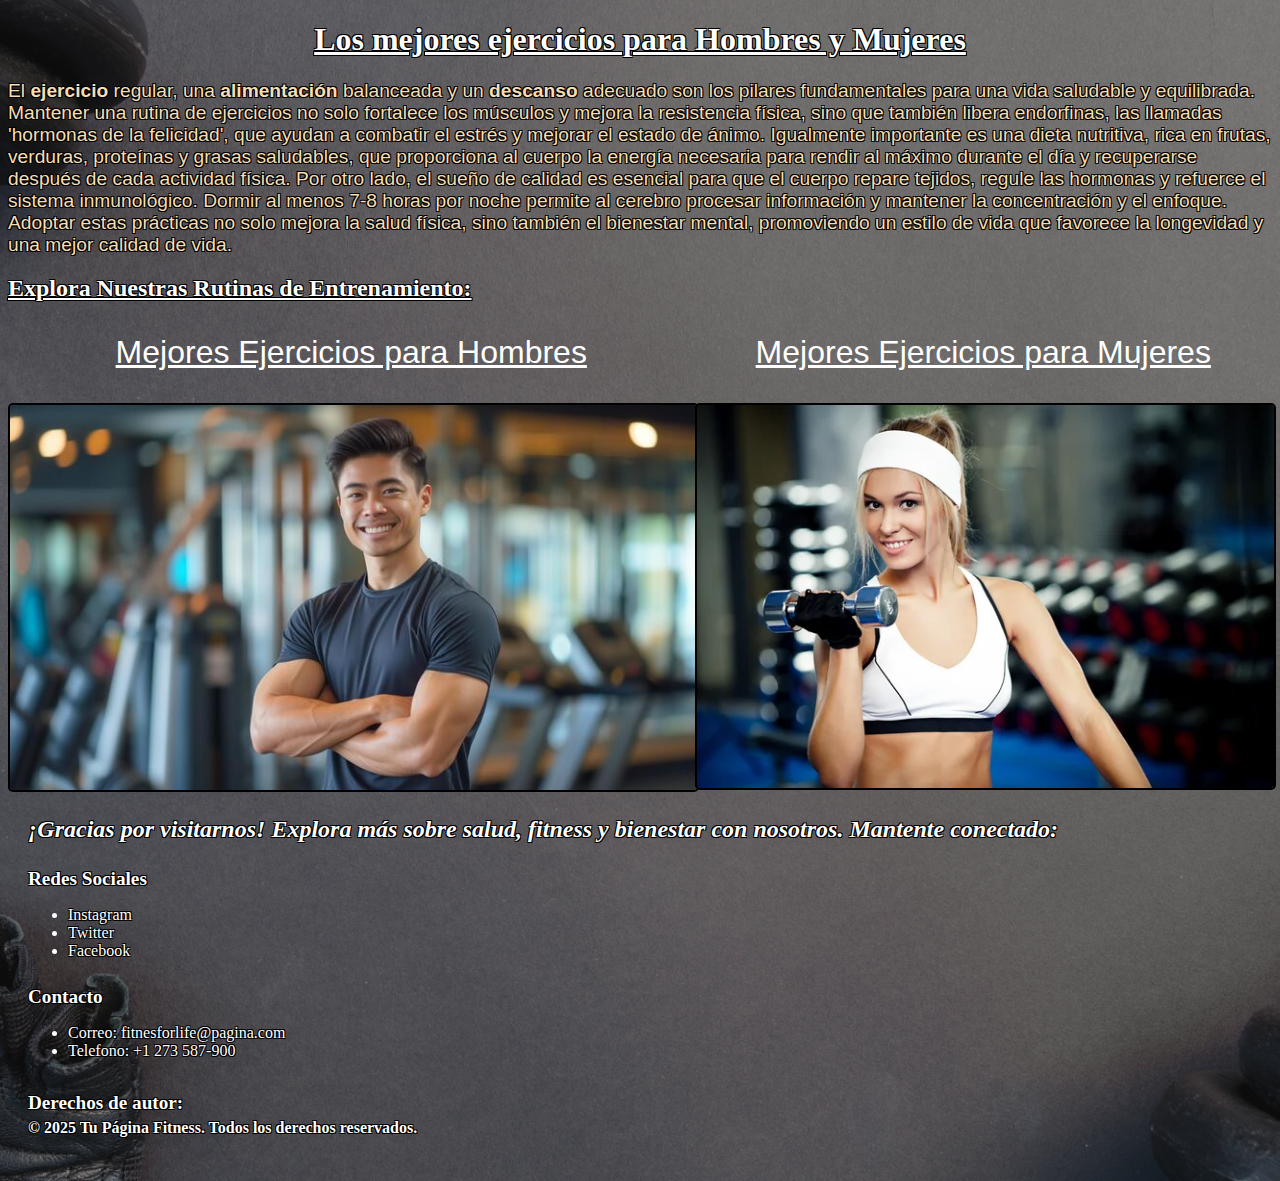
<file: index.html>
<!DOCTYPE html>
<html lang="es">
<head>
    <meta charset="UTF-8">
    <meta name="viewport" content="width=device-width, initial-scale=1.0">
    <link rel="stylesheet" href="style.css">
    <title>Fit para Todos</title>
</head>
<body>
    <header>
        <h1>Los mejores ejercicios para Hombres y Mujeres</h1>
        <p class="parrafo-inicio">
            El <strong>ejercicio</strong> regular, una <strong>alimentación</strong> balanceada y un <strong>descanso</strong> adecuado son los pilares fundamentales para una vida saludable y equilibrada. Mantener una rutina de ejercicios no solo fortalece los músculos y mejora la resistencia física, sino que también libera endorfinas, las llamadas 'hormonas de la felicidad', que ayudan a combatir el estrés y mejorar el estado de ánimo. Igualmente importante es una dieta nutritiva, rica en frutas, verduras, proteínas y grasas saludables, que proporciona al cuerpo la energía necesaria para rendir al máximo durante el día y recuperarse después de cada actividad física. Por otro lado, el sueño de calidad es esencial para que el cuerpo repare tejidos, regule las hormonas y refuerce el sistema inmunológico. Dormir al menos 7-8 horas por noche permite al cerebro procesar información y mantener la concentración y el enfoque. Adoptar estas prácticas no solo mejora la salud física, sino también el bienestar mental, promoviendo un estilo de vida que favorece la longevidad y una mejor calidad de vida. 
        </p>
    </header>
    <main>
        <h2>
            Explora Nuestras Rutinas de Entrenamiento:
        </h2>
        <section class="image-conteiner">
            <div>
                <a href="ejeciciosH.html"><p class="titulo-ejercicios">Mejores Ejercicios para Hombres</p></a>
                <img src="assets/hombre gym.jpg" alt="Hombre foto gym">
            </div>
            <div>
                <a href="ejerciciosM.html"><p class="titulo-ejercicios">Mejores Ejercicios para Mujeres</p></a>
                <img src="assets/mujer gym.jpg" alt="Hombre foto gym">
            </div>
        </section>
    </main>
    <footer>
        <h3>
            ¡Gracias por visitarnos!
            Explora más sobre salud, fitness y bienestar con nosotros. Mantente conectado:
        </h3>
        <section>
            <div>
                <h4>Redes Sociales</h4>
                    <ul>
                        <li><a href="">Instagram</a></li>
                        <li><a href="">Twitter</a></li>
                        <li><a href="">Facebook</a></li>
                    </ul>
            </div>
        </section>
        <section>
            <div>
                <h4>Contacto</h4>
                    <ul>
                        <li>Correo:<a href=""> fitnesforlife@pagina.com</a></li>
                        <li>Telefono: +1 273 587-900</li>
                    </ul>
            </div>
        </section>
        <section>
            <div>
                <h5>
                    Derechos de autor:
                    <p>© 2025 Tu Página Fitness. Todos los derechos reservados.</p>
                </h5>
            </div>
        </section>
    </footer>
</body>
</html>
</file>
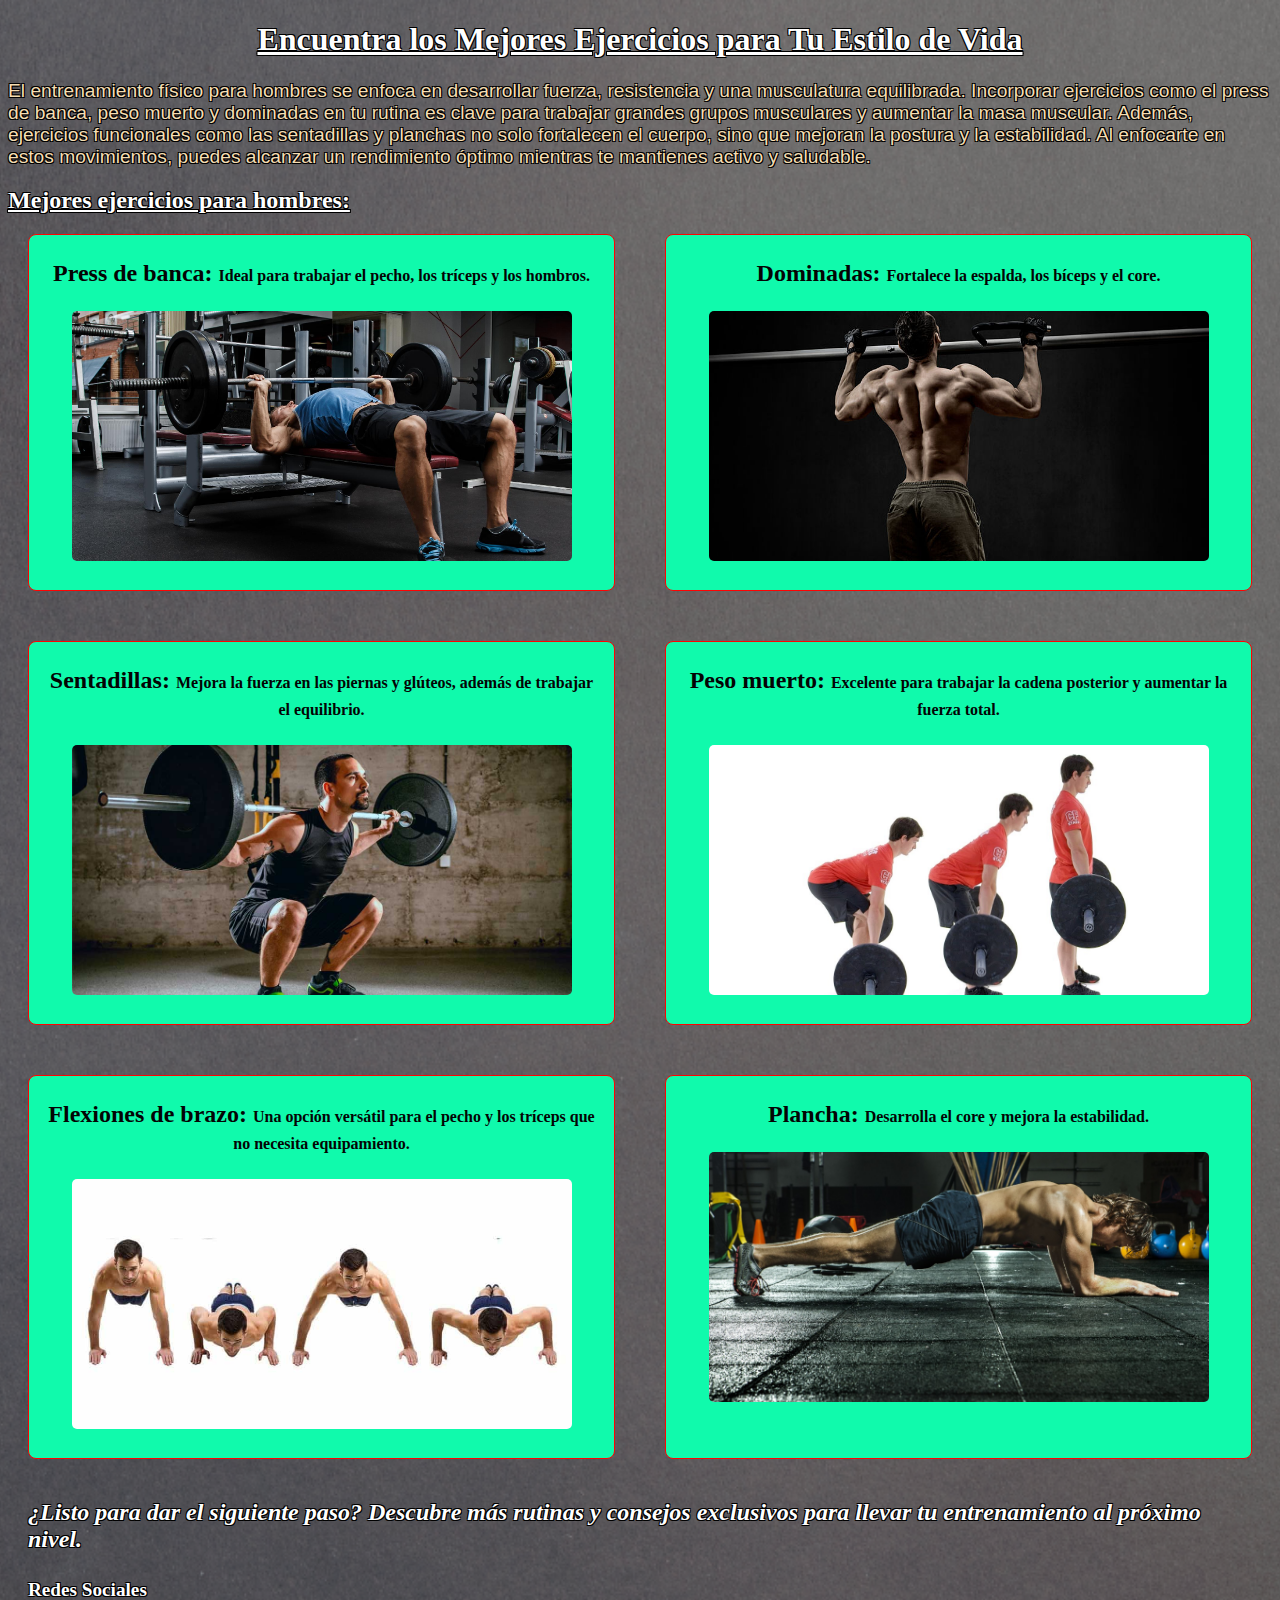
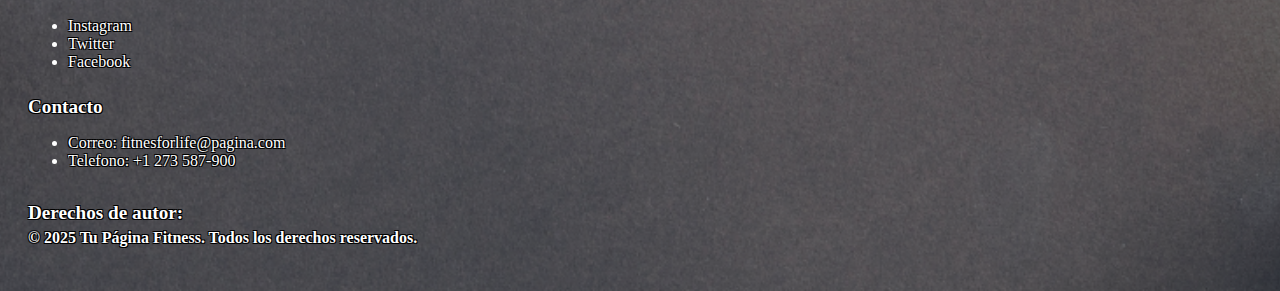
<file: ejeciciosH.html>
<!DOCTYPE html>
<html lang="es">
<head>
    <meta charset="UTF-8">
    <meta name="viewport" content="width=device-width, initial-scale=1.0">
    <link rel="stylesheet" href="style.css">
    <title>Mejores Ejercicios para Hombres</title>
</head>
<body>
    <header>
        <h1>
            Encuentra los Mejores Ejercicios para Tu Estilo de Vida
        </h1>
        <p class="parrafo-inicio">
            El entrenamiento físico para hombres se enfoca en desarrollar fuerza, resistencia y una musculatura equilibrada. Incorporar ejercicios como el press de banca, peso muerto y dominadas en tu rutina es clave para trabajar grandes grupos musculares y aumentar la masa muscular. Además, ejercicios funcionales como las sentadillas y planchas no solo fortalecen el cuerpo, sino que mejoran la postura y la estabilidad. Al enfocarte en estos movimientos, puedes alcanzar un rendimiento óptimo mientras te mantienes activo y saludable.
        </p>
    </header>
    <h2>Mejores ejercicios para hombres:</h2>
    <main class="ejercicios-conteiner">
        <section class="ejercicios">
            <h3>Press de banca: <span>Ideal para trabajar el pecho, los tríceps y los hombros.</span></h3>
            <img src="assets/press de banca.jpg" alt="press de banca hombre">
        </section>
        <section class="ejercicios">
            <h3>Dominadas: <span>Fortalece la espalda, los bíceps y el core.</span></h3>
            <img src="assets/dominadas.jpg" alt="dominadas hombre">
        </section>
        <section class="ejercicios">
            <h3>Sentadillas: <span>Mejora la fuerza en las piernas y glúteos, además de trabajar el equilibrio.</span></h3>
            <img src="assets/sentadillas.jpg" alt="sentadillas hombre">
        </section>
        <section class="ejercicios">
            <h3>Peso muerto: <span>Excelente para trabajar la cadena posterior y aumentar la fuerza total.</span></h3>
            <img src="assets/peso muerto.jpg" alt="peso muerto hombre">
        </section>
        <section class="ejercicios">
            <h3>Flexiones de brazo: <span>Una opción versátil para el pecho y los tríceps que no necesita equipamiento.</span></h3>
            <img src="assets/flexiones-de-brazos.jpg" alt="flexiones de brazos hombre">
        </section>
        <section class="ejercicios">
            <h3>Plancha: <span>Desarrolla el core y mejora la estabilidad.</span></h3>
            <img src="assets/plancha.jpg" alt="plancha hombre">
        </section>
    </main>
    <footer>
        <h3>
            ¿Listo para dar el siguiente paso?
            Descubre más rutinas y consejos exclusivos para llevar tu entrenamiento al próximo nivel.
        </h3>
        <section>
            <div>
                <h4>Redes Sociales</h4>
                    <ul>
                        <li><a href="">Instagram</a></li>
                        <li><a href="">Twitter</a></li>
                        <li><a href="">Facebook</a></li>
                    </ul>
            </div>
        </section>
        <section>
            <div>
                <h4>Contacto</h4>
                    <ul>
                        <li>Correo:<a href=""> fitnesforlife@pagina.com</a></li>
                        <li>Telefono: +1 273 587-900</li>
                    </ul>
            </div>
        </section>
        <section>
            <div>
                <h5>
                    Derechos de autor:
                    <p>© 2025 Tu Página Fitness. Todos los derechos reservados.</p>
                </h5>
            </div>
        </section>
    </footer>
</body>
</html>
</file>
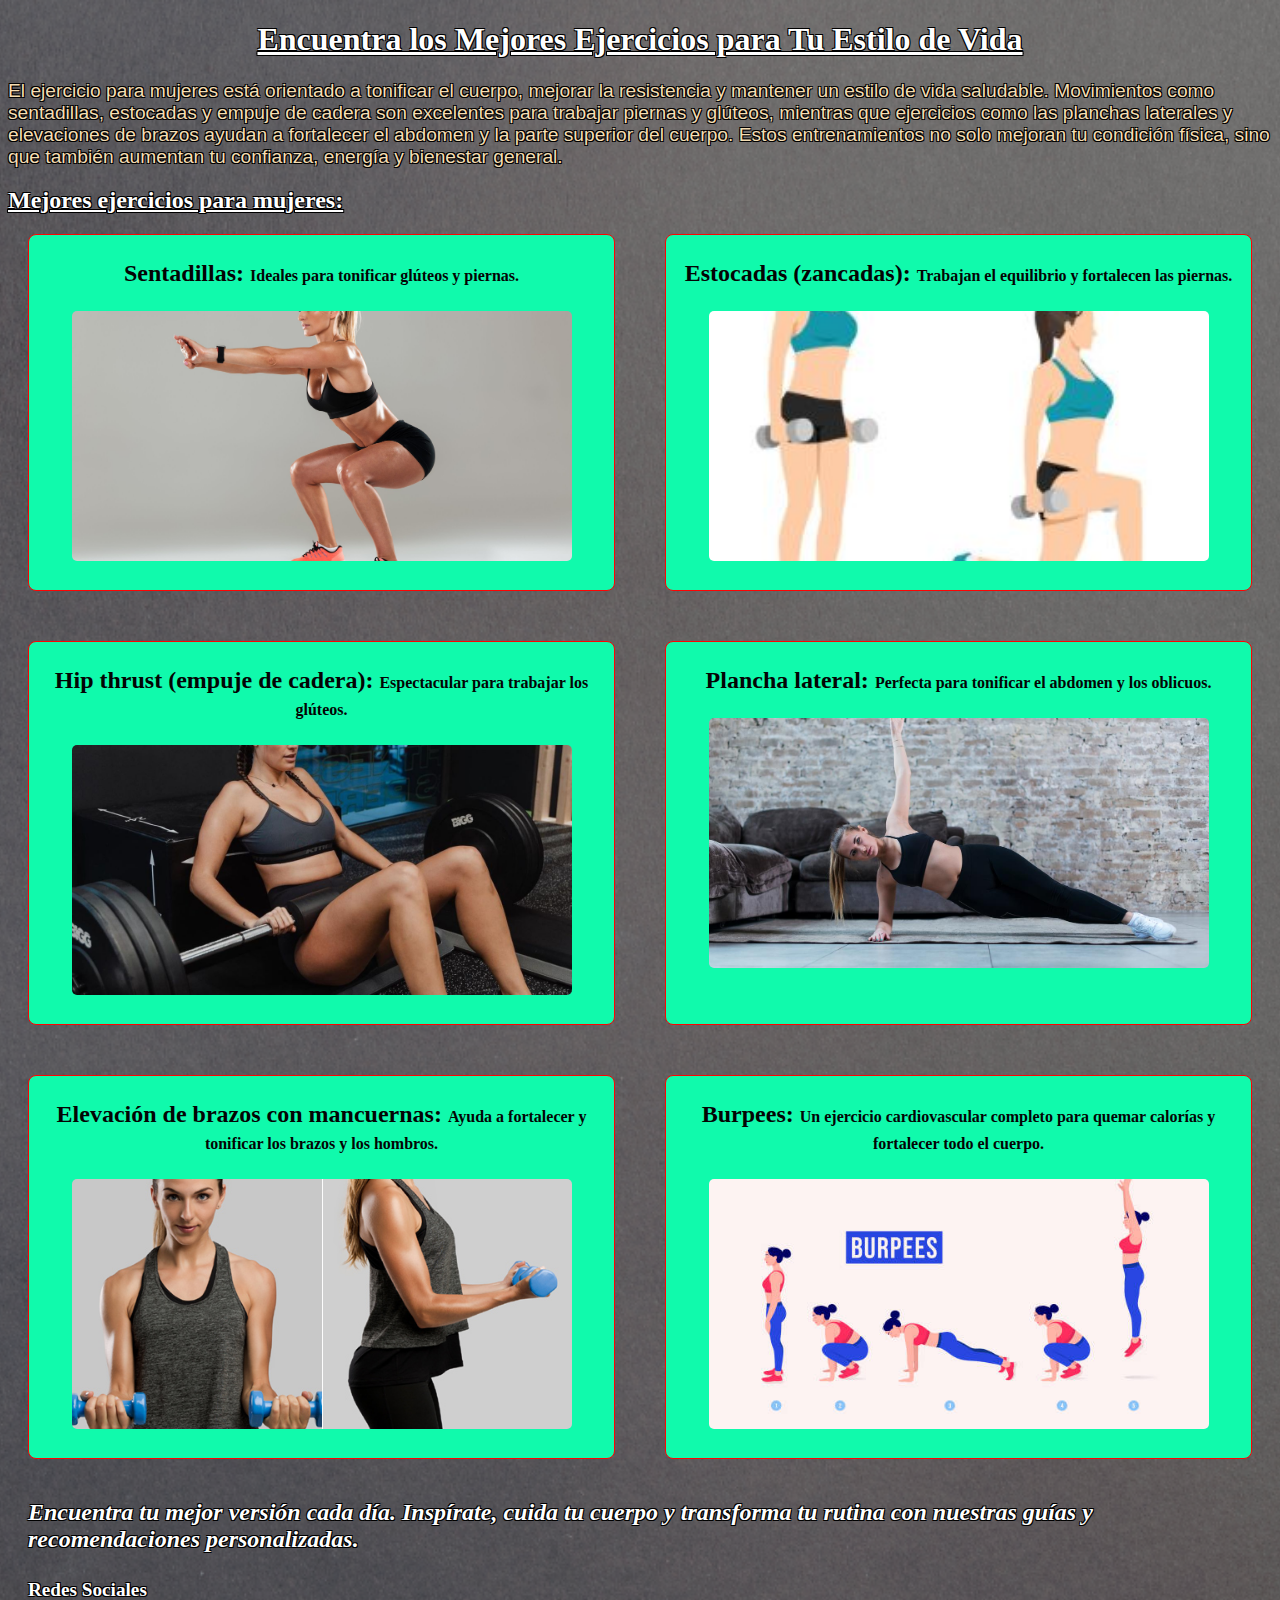
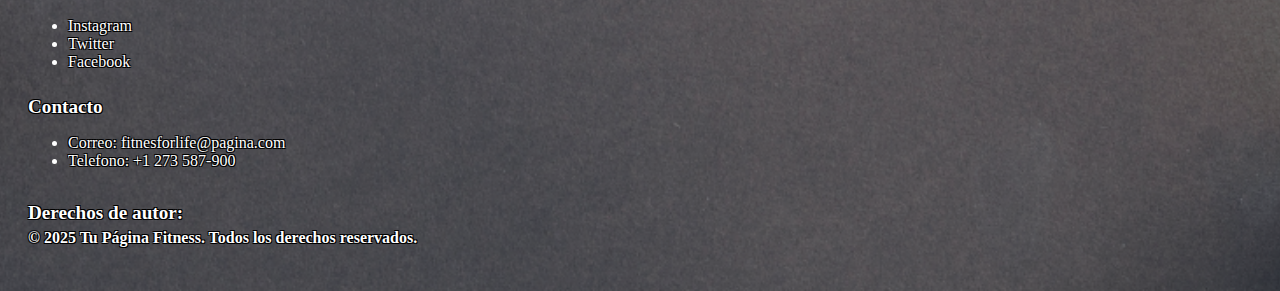
<file: ejerciciosM.html>
<!DOCTYPE html>
<html lang="es">
<head>
    <meta charset="UTF-8">
    <meta name="viewport" content="width=device-width, initial-scale=1.0">
    <link rel="stylesheet" href="style.css">
    <title>Mejores Ejercicios para Mujeres</title>
</head>
<body>
    <header>
        <h1>
            Encuentra los Mejores Ejercicios para Tu Estilo de Vida
        </h1>
        <p class="parrafo-inicio">
            El ejercicio para mujeres está orientado a tonificar el cuerpo, mejorar la resistencia y mantener un estilo de vida saludable. Movimientos como sentadillas, estocadas y empuje de cadera son excelentes para trabajar piernas y glúteos, mientras que ejercicios como las planchas laterales y elevaciones de brazos ayudan a fortalecer el abdomen y la parte superior del cuerpo. Estos entrenamientos no solo mejoran tu condición física, sino que también aumentan tu confianza, energía y bienestar general.
        </p>
    </header>
    <h2>Mejores ejercicios para mujeres:</h2>
    <main class="ejercicios-conteiner">
        <section class="ejercicios">
            <h3>Sentadillas: <span>Ideales para tonificar glúteos y piernas.</span></h3>
            <img src="assets/sentadillas mujer.jpg" alt="sentadillas mujer">
        </section>
        <section class="ejercicios">
            <h3>Estocadas (zancadas): <span>Trabajan el equilibrio y fortalecen las piernas.</span></h3>
            <img src="assets/estocadas zancadas mujer.jpg" alt="estocadas zancadas mujer">
        </section>
        <section class="ejercicios">
            <h3>Hip thrust (empuje de cadera): <span>Espectacular para trabajar los glúteos.</span></h3>
            <img src="assets/hip thrust(empuje de cadera) mujer.jpg" alt="hip thrust(empuje de cadera) mujer">
        </section>
        <section class="ejercicios">
            <h3>Plancha lateral: <span>Perfecta para tonificar el abdomen y los oblicuos.</span></h3>
            <img src="assets/placha lateral mujer.jpg" alt="placha lateral mujer">
        </section>
        <section class="ejercicios">
            <h3>Elevación de brazos con mancuernas:  <span>Ayuda a fortalecer y tonificar los brazos y los hombros.</span></h3>
            <img src="assets/Elevación de brazos con mancuernas mujer.jpg" alt="Elevación de brazos con mancuernas mujer">
        </section>
        <section class="ejercicios">
            <h3>Burpees: <span>Un ejercicio cardiovascular completo para quemar calorías y fortalecer todo el cuerpo.</span></h3>
            <img src="assets/burpees mujer.jpg" alt="burpees mujer">
        </section>
    </main>
    <footer>
        <h3>
            Encuentra tu mejor versión cada día.
            Inspírate, cuida tu cuerpo y transforma tu rutina con nuestras guías y recomendaciones personalizadas.
        </h3>
        <section>
            <div>
                <h4>Redes Sociales</h4>
                    <ul>
                        <li><a href="">Instagram</a></li>
                        <li><a href="">Twitter</a></li>
                        <li><a href="">Facebook</a></li>
                    </ul>
            </div>
        </section>
        <section>
            <div>
                <h4>Contacto</h4>
                    <ul>
                        <li>Correo:<a href=""> fitnesforlife@pagina.com</a></li>
                        <li>Telefono: +1 273 587-900</li>
                    </ul>
            </div>
        </section>
        <section>
            <div>
                <h5>
                    Derechos de autor:
                    <p>© 2025 Tu Página Fitness. Todos los derechos reservados.</p>
                </h5>
            </div>
        </section>
    </footer>
</body>
</html>
</file>
<file: style.css>
body{
    background-image:url('assets/fondo\ de\ gym.png');
    background-repeat: no-repeat; /* Evita que la imagen se repita */
    background-size: cover; /* Ajusta la imagen para cubrir todo el fondo */
    background-position: center; /* Centra la imagen en la pantalla */
    color: #ffffff; /* Cambia el color del texto para que sea legible sobre el fondo */
}

h1{
    text-align: center;
    text-decoration: underline;
}

a{
    background: none; /* Elimina cualquier fondo */
    text-decoration: none; /* Elimina el subrayado */
    color: white;
}

a:hover{
    color: aqua;
}

h2{
    text-decoration: underline;
    margin: auto;
}

.titulo-ejercicios{
    text-align: center;
    font-family: 'Franklin Gothic Medium', 'Arial Narrow', Arial, sans-serif;
    font-size: 2rem;
    text-decoration:underline
}

h1,h2,h3,h4,h5,ul,.parrafo-inicio{
    text-shadow: 
    -1px -1px 0 black,  /* Sombra superior izquierda */
     1px -1px 0 black,  /* Sombra superior derecha */
    -1px  1px 0 black,  /* Sombra inferior izquierda */
     1px  1px 0 black;  /* Sombra inferior derecha */
}

.parrafo-inicio{
    font-size: larger;
    font-family: 'Gill Sans', 'Gill Sans MT', Calibri, 'Trebuchet MS', sans-serif;
    color:wheat;
}

.image-conteiner{
    display: flex; /* Alinea los elementos en fila */
    justify-content:space-evenly;
}

.image-conteiner img {
    width: 100%;
    max-height: 400px;
    object-fit: cover; /* Ajusta cómo la imagen se recorta si no tiene las mismas proporciones */
    border-radius: 5px;
    border: 2px solid #000000;
  }

footer {
    padding: 20px;
}

footer h3 {
    font-size: 1.5rem;
    font-style: italic;
    margin: auto;
}

footer h4, footer h5 {
    font-size: 1.2rem;
    margin-bottom: 15px;
}

footer p {
    font-size: 1rem;
    margin-top: 5px;
}

.ejercicios-conteiner{
    display: grid;
    grid-template-columns: repeat(auto-fill, minmax(500px, 1fr)); /* Hace que las columnas se ajusten dependiendo del tamaño */
    gap: 50px;
    padding: 20px;
    max-width: 1900px; /* Limita el ancho máximo del contenedor */
}

.ejercicios-conteiner img{
    width: 500px;
    height: 250px;
    object-fit: cover;
    border-radius: 5px;
    margin-bottom: 10px;
}

.ejercicios{
    background-color:rgb(16, 250, 172);
    border: 1px solid #ff0303;
    border-radius: 8px;
    padding: 15px;
    text-align: center;
}

.ejercicios h3{
    font-size: 1.5rem;
    color: #040404;
    margin-top: 10px;
    text-shadow: none;
}

.ejercicios,span{
    font-size:1rem;
}

/* Media Query para pantallas más pequeñas (tablets y celulares) */
@media (max-width: 768px) {
    .ejercicios-conteiner {
        grid-template-columns: 1fr; /* Una sola columna para que se adapten a la pantalla */
        gap: 15px;
    }

    .ejercicios img {
        width: 100%; /* Sigue siendo responsiva */
        height: auto; /* Ajuste automático para mantener proporciones */
    }


    h3 {
        font-size: 1rem;
    }
}

/* Media Query para pantallas ultra pequeñas (celulares antiguos o muy estrechos) */
@media (max-width: 480px) {
    body {
        font-size: 14px; /* Reducimos un poco el tamaño general de texto */
    }

    .ejercicios img {
        width: 100%; /* Aseguramos que no se desborde */
        height: auto; /* Proporción perfecta */
    }

    h3 {
        font-size: 0.9rem;
    }
}
</file>
